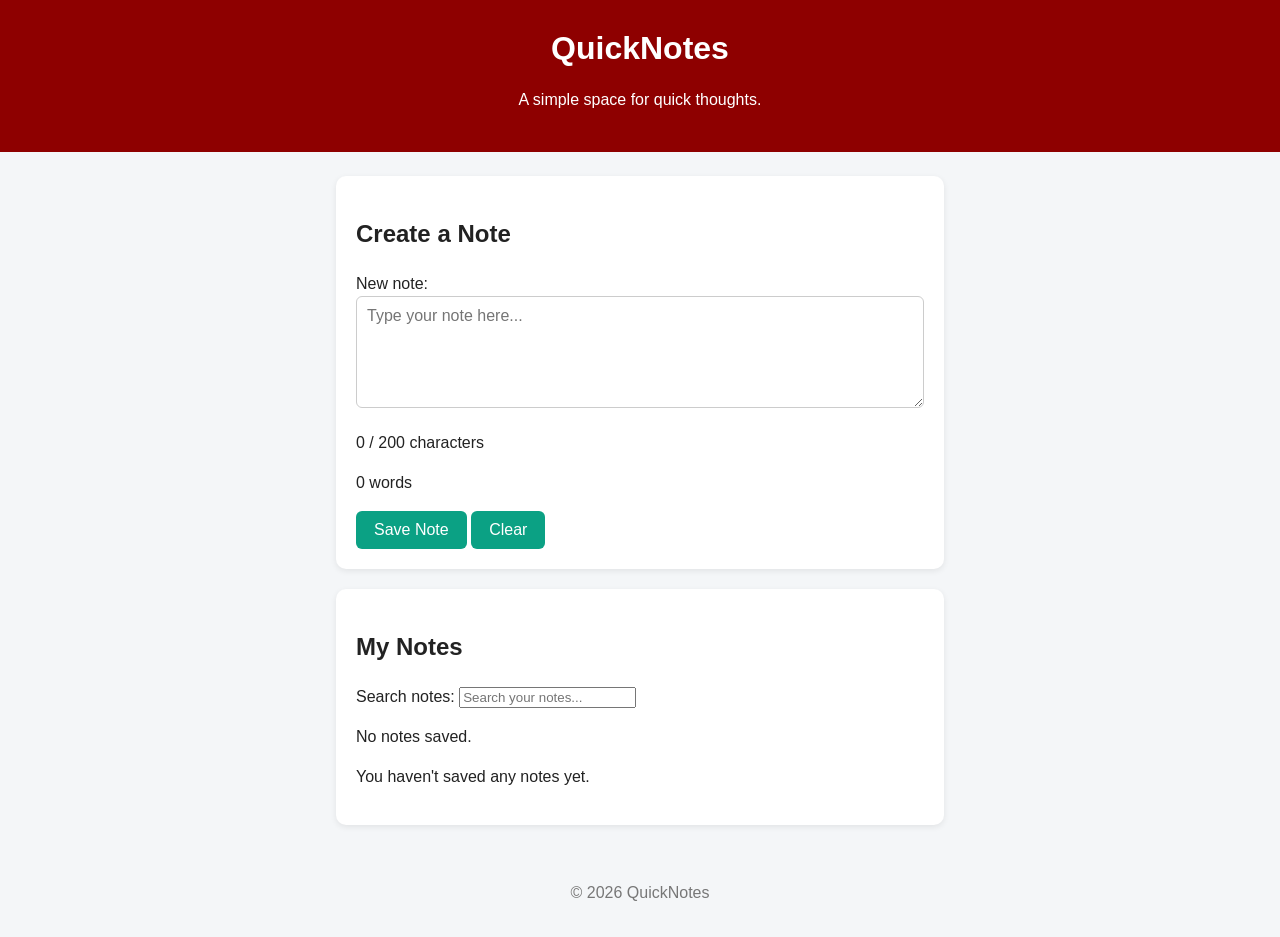
<file: quicknotes-app/index.html>
<!doctype html>
<html lang="en">
  <head>
    <meta charset="UTF-8" />
    <meta name="viewport" content="width=device-width, initial-scale=1.0" />
    <title>QuickNotes App</title>
    <link rel="stylesheet" href="style.css" />
  </head>
  <body>
    <header>
      <h1>QuickNotes</h1>
      <p>A simple space for quick thoughts.</p>
    </header>

    <main>
      <!-- Note input section -->
      <section id="note-section">
        <h2>Create a Note</h2>

        <label for="note-text">New note:</label>
        <textarea
          id="note-text"
          placeholder="Type your note here..."
          rows="5"
        ></textarea>

        <!-- Character and word counters -->
        <p id="char-count">0 / 200 characters</p>
        <p id="word-count">0 words</p>

        <!-- Validation error messages -->
        <p id="error-message" role="alert"></p>

        <!-- Action buttons -->
        <div class="button-group">
          <button type="button" id="save-btn">Save Note</button>
          <button type="button" id="clear-btn">Clear</button>
        </div>
      </section>

      <!-- Notes display section -->
      <section id="saved-notes-section">
        <h2>My Notes</h2>

        <!-- Search input -->
        <label for="search-input">Search notes:</label>
        <input
          type="text"
          id="search-input"
          placeholder="Search your notes..."
        />

        <!-- Total notes count -->
        <p id="note-count">0 notes</p>

        <!-- Notes will be added here by JavaScript -->
        <ul id="notes-list"></ul>
      </section>
    </main>

    <footer>
      <p>&copy; 2026 QuickNotes</p>
    </footer>

    <script src="script.js"></script>
  </body>
</html>
</file>
<file: quicknotes-app/style.css>
/* Root: Default light theme colour variables */
:root {
  --bg-color: #f4f6f8;
  --text-color: #222222;
  --header-bg: #8e0000;
  --section-bg: #ffffff;
  --button-bg: #0ba184;
  --button-hover: #088a70;
  --note-bg: #fffbe6;
  --note-border: #0ba184;
  --input-border: #cccccc;
  --footer-color: #777777;
  --warning-color: orange;
  --over-color: red;
}

/* Reset: Predictable sizing and no default body margin */
*,
*::before,
*::after {
  box-sizing: border-box;
}

body {
  margin: 0;
  font-family: "Segoe UI", Arial, sans-serif;
  background-color: var(--bg-color);
  color: var(--text-color);
  line-height: 1.5;
}

/* Header */
header {
  background-color: var(--header-bg);
  color: white;
  text-align: center;
  padding: 24px 16px;
}

header h1 {
  margin: 0;
}

/* Centre the main content and limit its width */
main {
  max-width: 640px;
  margin: 24px auto;
  padding: 0 16px;
}

section {
  background-color: var(--section-bg);
  color: var(--text-color);
  padding: 20px;
  border-radius: 10px;
  margin-bottom: 20px;
  box-shadow: 0 2px 6px rgba(0, 0, 0, 0.08);
}

/* Form layout with Flexbox */
#note-form {
  display: flexbox;
  flex-wrap: nowrap;
}

#note-form label {
  width: 100%;
  font-weight: bold;
}

/* Note input */
#note-input,
#note-text {
  flex: 1;
  width: 100%;
  padding: 10px;
  border: 1px solid var(--input-border);
  border-radius: 6px;
  font-size: 1rem;
  background-color: var(--section-bg);
  color: var(--text-color);
  font-family: inherit;
}

/* Buttons */
button {
  background-color: var(--button-bg);
  color: white;
  border: none;
  padding: 10px 18px;
  border-radius: 6px;
  font-size: 1rem;
  cursor: pointer;
}

button:hover {
  background-color: var(--button-hover);
}

/* Notes list */
#notes-list {
  list-style: none;
  padding: 0;
}

.note {
  background-color: var(--note-bg);
  color: var(--text-color);
  border-left: 4px solid var(--note-border);
  padding: 12px 16px;
  margin-bottom: 10px;
  border-radius: 6px;
}

/* Features */
.features {
  display: grid;
  grid-template-columns: repeat(auto-fit, minmax(180px, 1fr));
}

/* Keyboard shortcuts table */
.keyboard-shortcuts-table {
  border-collapse: collapse;
  width: 100%;
}

th,
td {
  border: 1px solid var(--input-border);
}

/* Character counter warning states */
.warning {
  color: var(--warning-color);
}

.over {
  color: var(--over-color);
  font-weight: bold;
}

/* Footer */
footer {
  text-align: center;
  color: var(--footer-color);
  padding: 16px;
}

/* Phones */
@media (max-width: 600px) {
  #note-form {
    flex-direction: column;
  }

  header {
    font-size: 1.5rem;
    padding: 1rem;
  }
}
</file>
